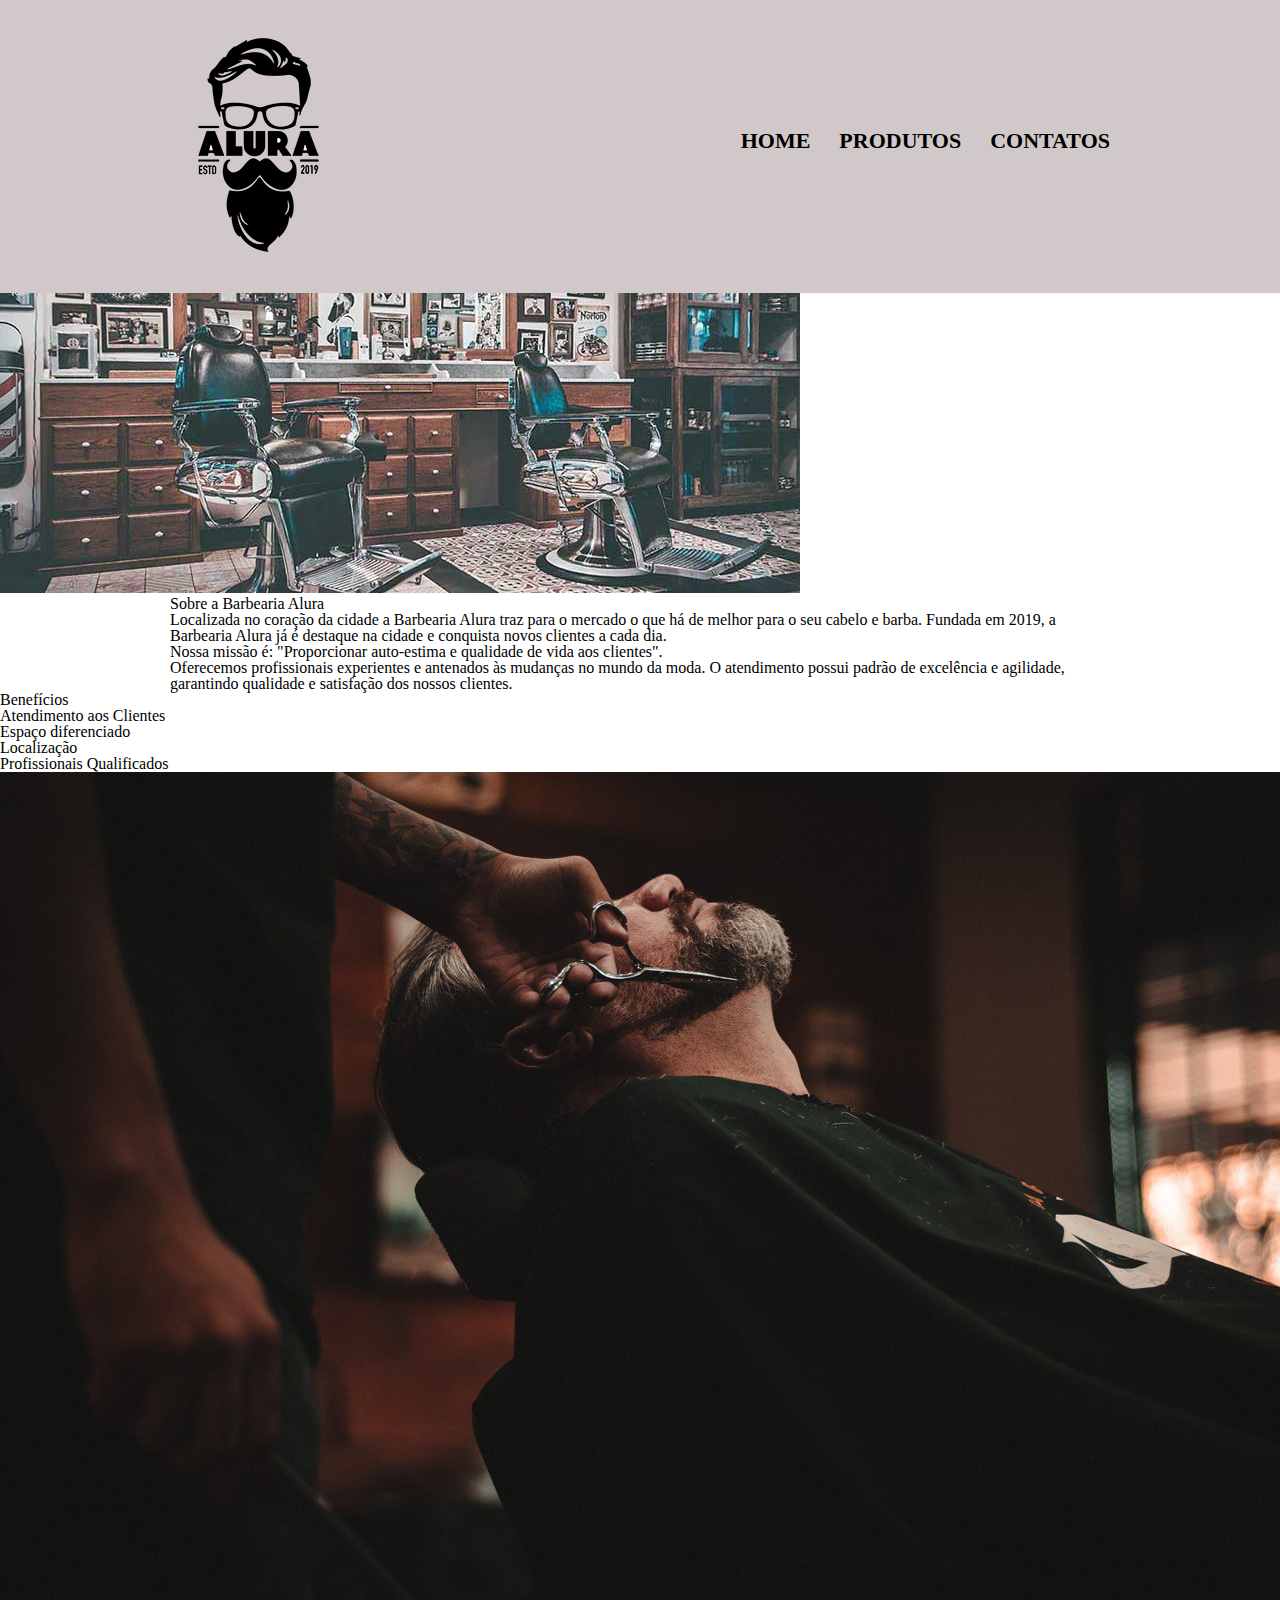
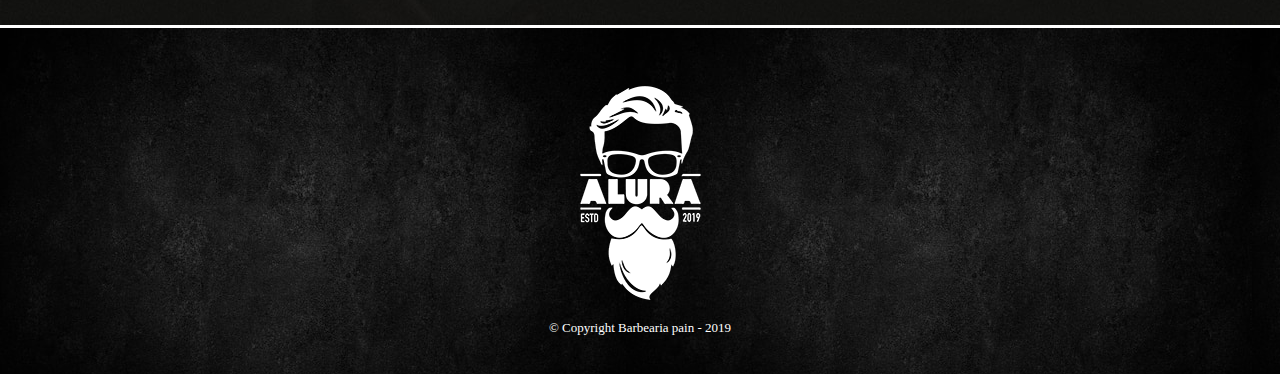
<file: index.html>
<!DOCTYPE html>
<html lang="pt-br">
	<head>
		<meta charset="UTF-8">
		<title>Barbearia Alura</title>
		<link rel="stylesheet" href="reset.css">
		<link rel="stylesheet" href="produtos.css">
	</head>

	<body>
		<header>
			<div class="caixa">
					<h1><img class="logo" src="./logo.png"></h1>
				<nav>
					<ul>
							<li class="itens"><a href="index.html"> Home</a></li>
							<li class="itens"><a href="produtos.html"> Produtos</a></li>
							<li class="itens"><a href="contato.html"> Contatos</a></li>
					</ul>
				</nav>
			</div>
			</header>

	
		<img id="banner" src="banner.jpg">

    <main>
		<section class="principal">
			<h2 class="titulo-centralizado">Sobre a Barbearia Alura</h2>
	 
			<p>Localizada no coração da cidade a <strong>Barbearia Alura</strong> traz para o mercado o que há de melhor para o seu cabelo e barba. Fundada em 2019, a Barbearia Alura já é destaque na cidade e conquista novos clientes a cada dia.</p>

			<p id="missao"><em>Nossa missão é: <strong>"Proporcionar auto-estima e qualidade de vida aos clientes"</strong>.</em></p>

			<p>Oferecemos profissionais experientes e antenados às mudanças no mundo da moda. O atendimento possui padrão de excelência e agilidade, garantindo qualidade e satisfação dos nossos clientes.</p>
		</section>
	</main>


		<section class="beneficios">
			<h3 class="titulo-centralizado">Benefícios</h3>

			<ul>
				<li class="itens">Atendimento aos Clientes</li>
				<li class="itens">Espaço diferenciado</li>
				<li class="itens">Localização</li>
				<li class="itens">Profissionais Qualificados</li>
			</ul>
			<img src="beneficios.jpg" class="imagembeneficios">
		</section>
		<footer>
			<img src="logo-branco.png" alt="logobranco">
			<p class="copyright">&copy; Copyright Barbearia pain - 2019</p>
		</footer>
	</body>
</html>
</file>
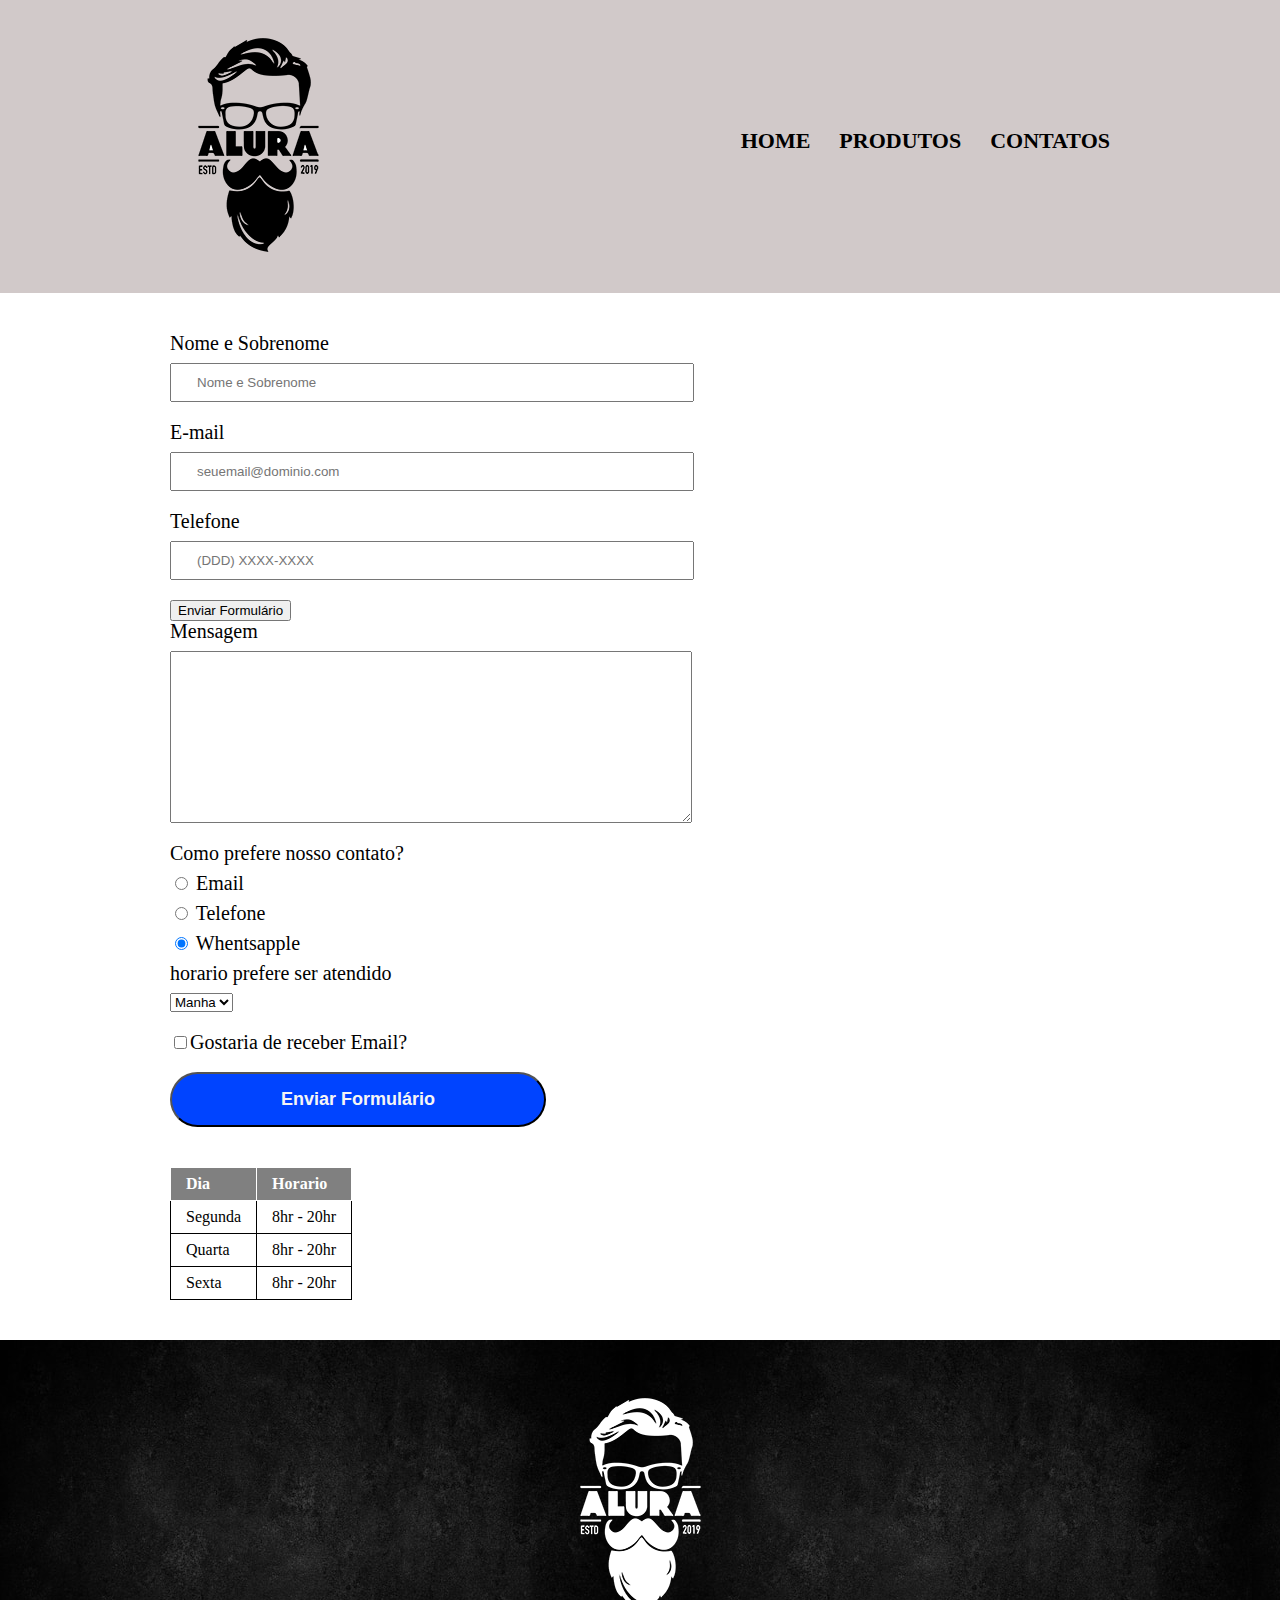
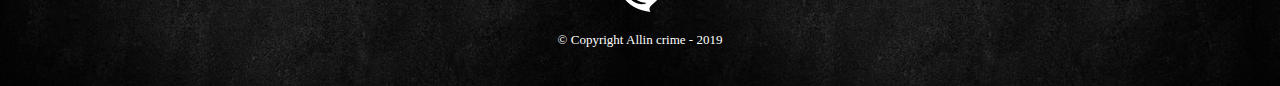
<file: contato.html>
<!DOCTYPE html>
<html lang="en">
<head>
	<meta charset="UTF-8">
	<meta http-equiv="X-UA-Compatible" content="IE=edge">
	<meta name="viewport" content="width=device-width, initial-scale=1.0">
	<title>Contato-Barbearia Alura</title>
	<link rel="stylesheet" href="reset.css">
	<link rel="stylesheet" href="produtos.css">
</head>
<body>
<header>
<div class="caixa">
		 <h1> <img src="./logo.png"> </h1>
	<nav>
		<ul>
			    <li class="itens"><a href="index.html"> Home</a></li>
		        <li class="itens"><a href="produtos.html"> Produtos</a></li>
		    	<li class="itens"><a href="contato.html"> Contatos</a></li>
		</ul>
	</nav>
</div>
</header>
    <main>
        <form>
            <label for="nomesobrenome">Nome e Sobrenome </label>
            <input type="text" id="nomesobrenome" class="input-padrao" required placeholder="Nome e Sobrenome">

            <label for="email">E-mail </label>
            <input type="email" id="email" class="input-padrao" required placeholder="seuemail@dominio.com">

            <label for="telefone">Telefone</label>
            <input type="tel" id="telefone" class="input-padrao" required placeholder="(DDD) XXXX-XXXX">
			<input type="submit" value="Enviar Formulário">
            
			<label for="Mensagem">Mensagem</label>
			<textarea name="" id="Mensagem" cols="30" rows="10" class="input-padrao"></textarea>

        <div>
			<fieldset>
			<legend>Como prefere nosso contato?</legend>

			<label for="radio-email"><input type="radio" name="contato" value="Email" id="radio-email"> Email</label>

			<label for="radio-telefone"><input type="radio" name="contato" value="telefone" id="radio-telefone"> Telefone</label>

			<label for="radio-whatsapp"><input type="radio" name="contato" value="whatsapp" id="radio-whatsapp" checked> Whentsapple</label>
            </fieldset>
			<fieldset>
			<legend>horario prefere ser atendido</legend> 
			<select name="" id="">
				<option value="">Manha</option>
				<option value="">Tarde</option>
				<option value="">Noite</option>
			</select>
			</fieldset>
			<label class="checkbox"><input type="checkbox">Gostaria de receber Email?</label>
			

			
        </div>
		<input type="submit" value="Enviar Formulário" class="enviar">
        </form>

		<table>

			<thead>

           <tr>
              <td>Dia</td>
              <td>Horario</td>
 			</tr>

		   </thead>

			<tr>
				<td>Segunda</td>
				<td> 8hr - 20hr </td>

			</tr> 
			
			<tr>
                
                 <td>Quarta</td>
				 <td> 8hr - 20hr</td>


			</tr>

			<tr>
                 <td>Sexta</td>
				 <td>8hr - 20hr</td>




			</tr>
		



		</table>
    </main>
<footer>
	<img src="logo-branco.png" alt="logobranco">
	<p class="copyright">&copy; Copyright Allin crime - 2019</p>
</footer>
</body>
</html>
</file>
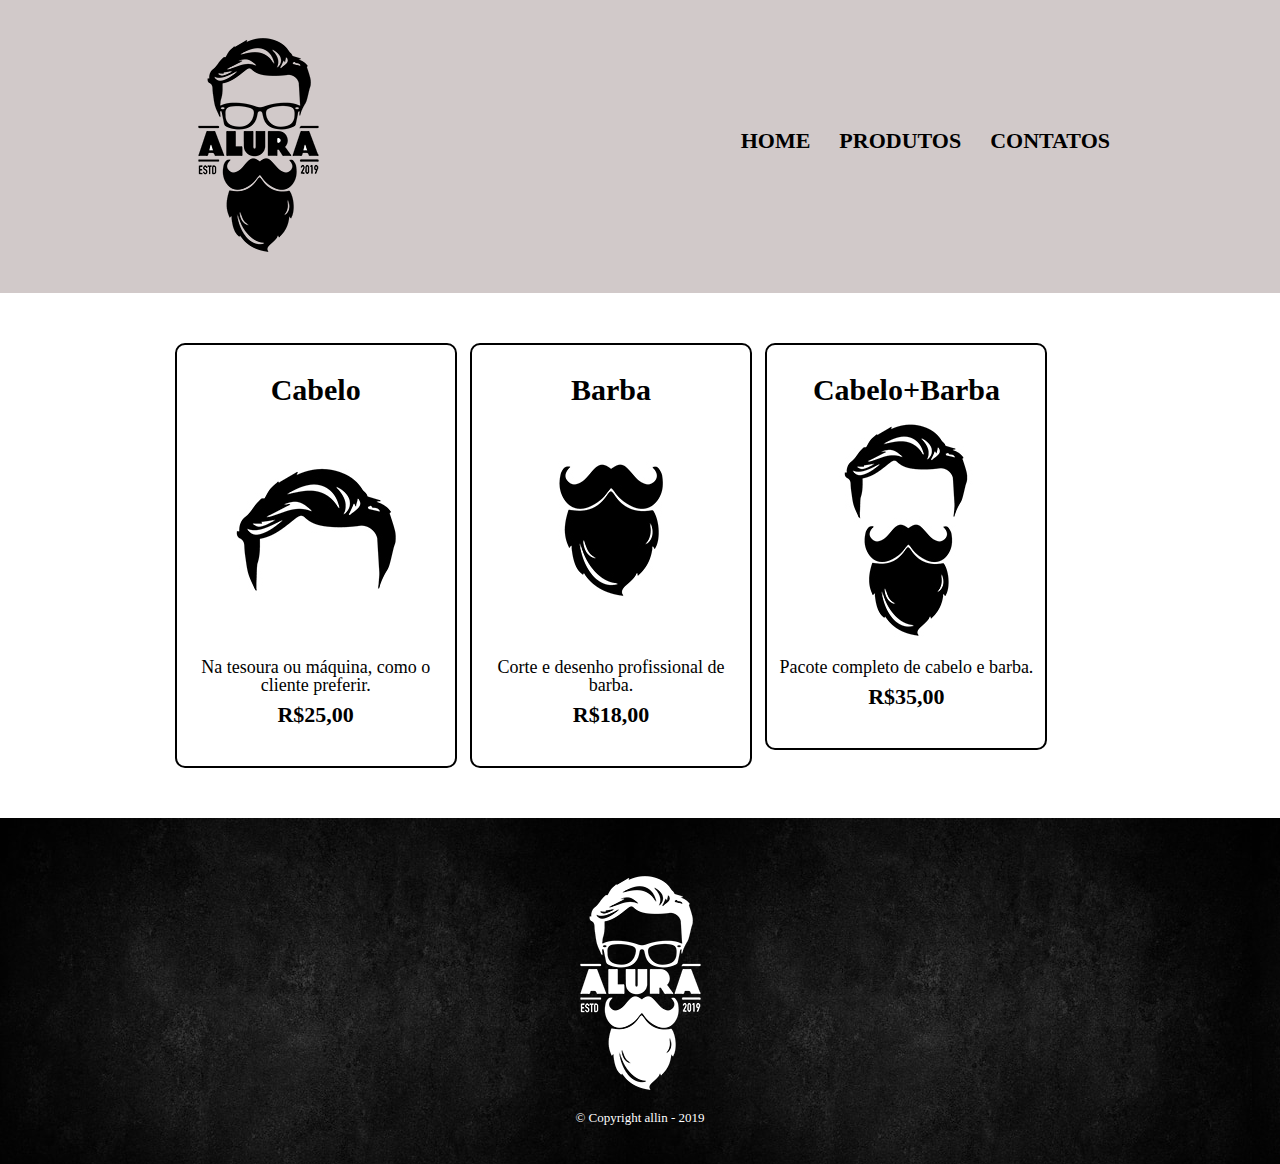
<file: produtos.html>
<!DOCTYPE html>
<html lang="en">
<head>
	<meta charset="UTF-8">
	<meta http-equiv="X-UA-Compatible" content="IE=edge">
	<meta name="viewport" content="width=device-width, initial-scale=1.0">
	<title>Produtos-Barbearia Alura</title>
	<link rel="stylesheet" href="reset.css">
	<link rel="stylesheet" href="produtos.css">
</head>
<body>
<header>
<div class="caixa">
		<h1><img class="logo" src="./logo.png"></h1>
	<nav>
		<ul>
			    <li class="itens"><a href="index.html"> Home</a></li>
		        <li class="itens"><a href="produtos.html"> Produtos</a></li>
		    	<li class="itens"><a href="contato.html"> Contatos</a></li>
		</ul>
	</nav>
</div>
</header>

	<ul class="produtos">
		<li>
			<h2>Cabelo</h2>
			<img src="cabelo.jpg" alt="cabelo">
			<p class="descricao">Na tesoura ou máquina, como o cliente preferir.</p>
			<p class="preco">R$25,00</p>
		</li>

	
		<li>
			<h2>Barba</h2>
			<img src="barba.jpg" alt="barba">
			<p class="descricao">Corte e desenho profissional de barba.</p>
			<p class="preco">R$18,00</p>
		</li>
	

	
		<li>
			<h2>Cabelo+Barba</h2>
			<img src="cabelo+barba.jpg" alt="cabelo e barba">
			<p class="descricao">Pacote completo de 	cabelo e barba.</p>
			<p class="preco">R$35,00</p>
		</li>
	</ul>
<footer>
	<img src="logo-branco.png" alt="logobranco">
	<p class="copyright">&copy; Copyright allin - 2019</p>
</footer>
</body>
</html>
</file>
<file: produtos.css>
header{

    background: #d1c9c9;
    padding: 20px 0px;
}

nav li{

    display: inline;
    margin: 0 0 0 25px;
}

nav a{

    text-transform: uppercase;
    color: #000000;
    font-weight:bold;
    font-size: 22px;
    text-decoration: none;
    
    
    
}

nav a:hover{
    color: rgb(255, 0, 0);
    text-decoration: underline;
}

nav{
    position: absolute;
    top: 110px;
    right: 0px;
}

.produtos li{

    display: inline-block;
    text-align: center;
    width: 30%;
    vertical-align: top;
    /*background: #CCCCCC;*/
    margin: 0 0.5%;
    padding: 30px 10px;
    box-sizing: border-box;
    border: 2px solid #000000;
    border-radius: 10px;
    
}

.produtos{

    width: 940px;
    margin: 0 auto;
    vertical-align: top;
    padding: 50px 0;
}

.caixa{

    width: 940px;
    position: relative;
    margin: 0 auto;
}

.produtos h2{

    font-size: 30px;
    font-weight: bold;
}
.preco{

    font-size: 22px;
    font-weight: bold;
    margin: 10px 0;
}

.descricao{

    font-size: 18px;
}

.produtos li:hover{
    border-color:rgb(255, 0, 0); 
}

.produtos li:active{

    border-color: pink;
}
.produtos li:hover h2{
    font-size: 33px;
}

footer{
    text-align: center;
    background:url(bg.jpg);
    padding: 40px 0;
}

.copyright{
    color: #FFFFFF;
    font-size: 13px;
}

main{

    width: 940px;
    margin: 0 auto;
}

form{

    margin: 40px 0;
}

form label, form legend{
    font-size: 20px;
    display: block;
    margin: 0 0 10px;
}
.input-padrao{
    display: block;
    margin: 0 0 20px;
    padding: 10px 25px;
    width: 50%;

}

.checkbox{

    margin: 20px 0;
}

.enviar{

   width: 40%;
   padding: 15px 0;
   background-color: rgb(0, 68, 255);
   color: whitesmoke;
   font-weight: bold;
   font-size: 18px;
   border-radius: 30px;
   transition: 1ms background ;
   cursor: pointer;
   

}

.enviar:hover{

   background: black


}

table{
    margin: 20px 0 40px;
}

thead{
    background-color: gray;
    color: white;
    font-weight: bold;

}
td{
    border: 1px solid;
    padding: 8px 15px;
}
</file>
